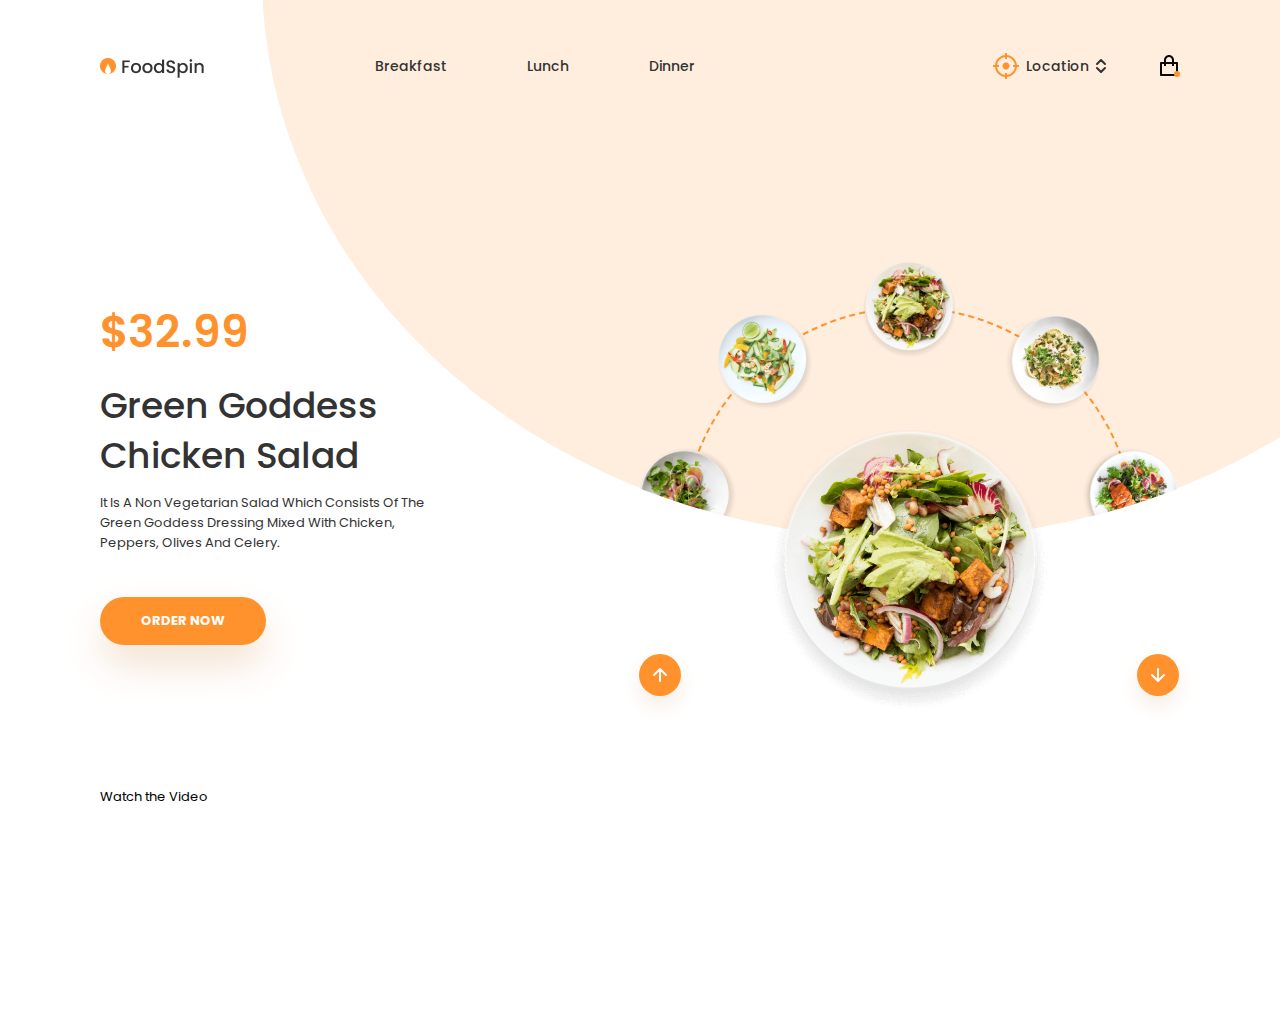
<file: index.html>
<!DOCTYPE html>
<html lang="en">
<head>
  <meta charset="UTF-8">
  <meta name="viewport" content="width=device-width, initial-scale=1.0">
  <link rel="stylesheet" href="css/normalize.css">
  <link rel="stylesheet" href="css/index.css">
  <link href="https://fonts.googleapis.com/css2?family=Poppins:wght@400;500;600;700&display=swap" rel="stylesheet">
  <link rel="stylesheet" href="css/statement.css">
  <title>FoodSpin</title>
</head>
<body>
  <header class="food-spin" aria-label="menu display">
    <div class="food-spin__top">
      <div class="food-spin__section">
        <a href="index.html" aria-label="back to page">
          <img class="food-spin__logo" src="image/logofood.png" alt="logofood">
        </a>
        <nav>
          <ul class="food-spin__menu">
            <li class="food-spin__items">
              <a href="#" class="food-spin__item js-food-spin-item" aria-label="see Breakfast">Breakfast</a>
              <ul class="food-spin__submenu js-food-spin-submenu">
                <li>
                  <a href="#" class="food-spin__submenu-li" aria-label="see Eggs">Eggs</a>
                </li>
                <li>
                  <a href="#" class="food-spin__submenu-li" aria-label="see Pancakes">Pancakes</a>
                </li>
                <li>
                  <a href="#" class="food-spin__submenu-li" aria-label="see Omelette">Omelette</a>
                </li>
                <li>
                  <a href="#" class="food-spin__submenu-li" aria-label="see Breakfast Burrito">Breakfast Burrito</a>
                </li>
              </ul>
            </li>
            <li class="food-spin__items">
              <a href="#" class="food-spin__item js-food-spin-item" aria-label="see Lunch">Lunch</a>
              <ul class="food-spin__submenu js-food-spin-submenu">
                <li>
                  <a href="#" class="food-spin__submenu-li" aria-label="see Lemon Fish">Lemon Fish</a>
                </li>
                <li>
                  <a href="#" class="food-spin__submenu-li" aria-label="see Grilled Turkey">Grilled Turkey</a>
                </li>
                <li>
                  <a href="#" class="food-spin__submenu-li" aria-label="see Tuna Burrito">Tuna Burrito</a>
                </li>
                <li>
                  <a href="#" class="food-spin__submenu-li" aria-label="see chicken au gratin">chicken au gratin</a>
                </li>
              </ul>
            </li>
            <li class="food-spin__items">
              <a href="#" class="food-spin__item js-food-spin-item" aria-label="see Dinner">Dinner</a>
              <ul class="food-spin__submenu js-food-spin-submenu">
                <li>
                  <a href="#" class="food-spin__submenu-li" aria-label="see sautéed breast">sautéed breast</a>
                </li>
                <li>
                  <a href="#" class="food-spin__submenu-li" aria-label="see seafood salad">seafood salad</a>
                </li>
                <li>
                  <a href="#" class="food-spin__submenu-li" aria-label="see shrimp with pasta">shrimp with pasta</a>
                </li>
                <li>
                  <a href="#" class="food-spin__submenu-li" aria-label="see mashed potatoes">mashed potatoes</a>
                </li>
              </ul>
            </li>
          </ul>
        </nav>
      </div>
      <div class="food-spin__actions">
        <button class="food-spin__location js-food-spin-location">
          <svg class="food-spin__svg food-spin__svg--margin js-food-spin-svg" aria-hidden="true" width="26" height="26" viewBox="0 0 26 26" fill="none" xmlns="http://www.w3.org/2000/svg">
            <path fill-rule="evenodd" clip-rule="evenodd" d="M13 22C17.9706 22 22 17.9706 22 13C22 8.02944 17.9706 4 13 4C8.02944 4 4 8.02944 4 13C4 17.9706 8.02944 22 13 22ZM13 24C19.0751 24 24 19.0751 24 13C24 6.92487 19.0751 2 13 2C6.92487 2 2 6.92487 2 13C2 19.0751 6.92487 24 13 24Z" />
            <path d="M16.5 13C16.5 14.933 14.933 16.5 13 16.5C11.067 16.5 9.5 14.933 9.5 13C9.5 11.067 11.067 9.5 13 9.5C14.933 9.5 16.5 11.067 16.5 13Z" />
            <path d="M12 0H14V6H12V0Z" />
            <path d="M12 20H14V26H12V20Z" />
            <path d="M25.9976 12L26 14L20 14.0071L19.9976 12.0071L25.9976 12Z" />
            <path d="M6 12L6.00238 14L0.00238128 14.0071L4.29153e-06 12.0071L6 12Z" />
          </svg>
          </svg> Location <svg  aria-hidden="true" width="10" height="14" viewBox="0 0 10 14" fill="none" xmlns="http://www.w3.org/2000/svg">
            <path d="M9 5L5 1L1 5" stroke="#333333" stroke-width="2" stroke-linecap="round" stroke-linejoin="round" />
            <path d="M1 9L5 13L9 9" stroke="#333333" stroke-width="2" stroke-linecap="round" stroke-linejoin="round" />
          </svg>
        </button>
        <a href="" aria-label="enter store">
          <svg class="food-spin__svg js-food-spin-svg" width="20" height="22" viewBox="0 0 20 22" xmlns="http://www.w3.org/2000/svg" aria-hidden="true">
            <g clip-path="url(#clip0_5_28)">
              <path d="M4 7V5C4 3.67392 4.52678 2.40215 5.46447 1.46447C6.40215 0.526784 7.67392 0 9 0C10.3261 0 11.5979 0.526784 12.5355 1.46447C13.4732 2.40215 14 3.67392 14 5V7H17C17.2652 7 17.5196 7.10536 17.7071 7.29289C17.8946 7.48043 18 7.73478 18 8V20C18 20.2652 17.8946 20.5196 17.7071 20.7071C17.5196 20.8946 17.2652 21 17 21H1C0.734784 21 0.48043 20.8946 0.292893 20.7071C0.105357 20.5196 0 20.2652 0 20V8C0 7.73478 0.105357 7.48043 0.292893 7.29289C0.48043 7.10536 0.734784 7 1 7H4ZM4 9H2V19H16V9H14V11H12V9H6V11H4V9ZM6 7H12V5C12 4.20435 11.6839 3.44129 11.1213 2.87868C10.5587 2.31607 9.79565 2 9 2C8.20435 2 7.44129 2.31607 6.87868 2.87868C6.31607 3.44129 6 4.20435 6 5V7Z" fill="#090909" />
              <circle cx="17" cy="19" r="3" />
            </g>
            <defs>
              <clipPath id="clip0_5_28">
                <rect width="20" height="22" fill="white" />
              </clipPath>
            </defs>
          </svg>
        </a>
      </div>
  </header>
  <main>
    <section class="food-spin__info" aria-label="menu of available dishes">
      <div class="food-spin__ellipse js-food-spin-ellipse" aria-hidden="true"></div>
      <div class="food-spin__let" aria-label="information about the dishes">
        <p class="food-spin__price js-food-spin-price" aria-label="price the dishes">$32.99 </p>
        <dl>
          <dt class="food-spin__title js-food-spin-title">Green Goddess Chicken Salad</dt>
          <dd class="food-spin__description js-food-spin-description">It Is A Non Vegetarian Salad Which Consists Of The Green Goddess Dressing Mixed With Chicken, Peppers, Olives And Celery.</dd>
        </dl>
        <button class="food-spin__order-button js-food-spin-order-button" aria-label="place your order now">ORDER NOW</button>
        <a href="#" class="food-spin__video" aria-hidden="true">Watch the Video</a>
      </div>
      <div class="food-spin__rigth">
        <div class="slide-food-spin">
          <div class="carousel-food-spin js-carousel-food-spin" data-speed="800">
            <div class="carousel-food-spin__dishs js-carousel-food-spin-dishs" aria-label="available menus">
              <div class="carousel-food-spin__dish">
                <dishe-element image="food3.png"></dishe-element>
              </div>
              <div class="carousel-food-spin__dish">
                <dishe-element image="food2.png"></dishe-element>
              </div>
              <div class="carousel-food-spin__dish">
                <dishe-element image="food5.png"></dishe-element>
              </div>
              <div class="carousel-food-spin__dish">
                <dishe-element image="food4.png"></dishe-element>
              </div>
              <div class="carousel-food-spin__dish">
                <dishe-element image="food3.png"></dishe-element>
              </div>
              <div class="carousel-food-spin__dish">
                <dishe-element image="food2.png"></dishe-element>
              </div>
              <div class="carousel-food-spin__dish">
                <dishe-element image="food5.png"></dishe-element>
              </div>
              <div class="carousel-food-spin__dish">
                <dishe-element image="food1.png"></dishe-element>
              </div>
              <div class="carousel-food-spin__dish">
                <dishe-element image="food4.png"></dishe-element>
              </div>
            </div>
            <div class="carousel-food-spin__snip">
              <ul class="carousel-food-spin__pagination js-carousel-food-spin-pagination" aria-label="carousel of dishes">
                <li class="carousel-food-spin__item js-carousel-food-spin-items">
                  <dishe-plato image="food3.png" price="32.99" discount="69.99" applied="37.00" subTotal="27.99" taxes="5.00" title="Green Goddess Chicken Salad" description="A Non-Vegetarian salad with Green Goddess dressing, chicken, peppers, olives, and celery." ellipseColor="#FFEEDE" shadowColor= "#F4E2D1" buttonColor="#FF922C" hoverColor="#ff6600"></dishe-plato>
                </li>
                <li class="carousel-food-spin__item js-carousel-food-spin-items">
                  <dishe-plato image="food2.png" price="29.99" discount="49.99" applied="20.00" subTotal="25.99" taxes="4.00" title="Agnolotti Pasta Salad With Ricotta" description="A simple pasta salad with delicious ricotta for an easy weeknight meal!" ellipseColor="#EAFFE2" shadowColor= "#DBF4D1" buttonColor="#54BF29" hoverColor="#3F8F1F"></dishe-plato>
                </li>
                <li class="carousel-food-spin__item js-carousel-food-spin-items">
                  <dishe-plato image="food5.png" price="70.99" discount="99.99" applied="20.00" subTotal="60.99" taxes="10.00" title="Grilled Salmon Salad" description="Salmon Greek Salad with Lemon Basil Dressing - a light and healthy recipe that tastes amazing!" ellipseColor="#efd5f0" shadowColor= "#ebb9ee" buttonColor="#c651cf" hoverColor="#6c0673"></dishe-plato>
                </li>
                <li class="carousel-food-spin__item js-carousel-food-spin-items">
                  <dishe-plato image="food4.png" price="40.99" discount="49.99" applied="9.00" subTotal="34.99" taxes="6.00" title="Asian Cucumber Salad" description="Made with crunchy cucumber, onion, rice wine vinegar, and secret ingredients!" ellipseColor="#def5f9" shadowColor= "#b7ebf6" buttonColor="#18c6e9" hoverColor="#005363"></dishe-plato>
                </li>
                <li class="carousel-food-spin__item js-carousel-food-spin-items">
                  <dishe-plato image="food3.png" price="100.99" discount="109.99" applied="9.00" subTotal="84.99" taxes="16.00" title="Autumn Cobb Salad" description="Roasted squash, crunchy apples, and dried cherries dressed in spiced apple cider vinaigrette." ellipseColor="#f5d9d9" shadowColor= "#fca1a1" buttonColor="#e40000" hoverColor="#880000"></dishe-plato>
                </li>
                <li class="carousel-food-spin__item js-carousel-food-spin-items">
                  <dishe-plato image="food2.png" price="24.99" discount="39.99" applied="15.00" subTotal="21.99" taxes="3.00" title="Creamy Lemon Basil & Zucchini Pasta" description="Delicious creamy pasta with lemon basil and zucchini." ellipseColor="#f5f5d9" shadowColor= "#ddddb0" buttonColor="#c8c803" hoverColor="#676702"></dishe-plato>
                </li>
                <li class="carousel-food-spin__item js-carousel-food-spin-items">
                  <dishe-plato image="food5.png" price="90.99" discount="99.99" applied="9.00" subTotal="77.99" taxes="13.00" title="Salmon Salad" description="Incredibly nutritious salmon salad atop a bed of fresh greens." ellipseColor="#dcdaeb" shadowColor= "#9c99ca" buttonColor="#7771c4" hoverColor="#352f95"></dishe-plato>
                </li>
                <li class="carousel-food-spin__item js-carousel-food-spin-items">
                  <dishe-plato image="food1.png" price="66.99" discount="80.99" applied="14.00" subTotal="57.99" taxes="9.00" title="A Healthful Winter Salad" description="A mix of winter vegetables and fruits, beets, citrus, and roasted nuts!" ellipseColor="#e8f4ee" shadowColor= "#c4e6d7" buttonColor="#4fd299" hoverColor="#019a57"></dishe-plato>
                </li>
                <li class="carousel-food-spin__item js-carousel-food-spin-items">
                  <dishe-plato image="food4.png" price="50.99" discount="70.99" applied="20.00" subTotal="42.99" taxes="8.00" title="Shrimp, Cucumber and Avocado Salad" description="Healthy, vegetarian, protein-rich, easy to make, and affordable." ellipseColor="#9ca3ff" shadowColor= "#b6b2f3" buttonColor="#4a4dff" hoverColor="#04067b"></dishe-plato>
                </li>
              </ul>
            </div>
            <div class="carousel-food-spin__prev-next">
              <button class="carousel-food-spin__prev js-prev" aria-label="see plates on the right">
                <svg width="14" height="14" viewBox="0 0 14 14" fill="none" xmlns="http://www.w3.org/2000/svg" aria-hidden="true">
                  <path d="M7.00574 1.00001L0.999699 6.99396M7.00574 1.00001L12.9997 7.00605M7.00574 1.00001L6.99365 13" stroke="white" stroke-width="2" stroke-linecap="round" stroke-linejoin="round" />
                </svg>
              </button>
              <button class="carousel-food-spin__next js-next" aria-label="see plates on the left">
                <svg width="14" height="14" viewBox="0 0 14 14" fill="none" xmlns="http://www.w3.org/2000/svg" aria-hidden="true">
                  <path d="M7 13L13 7M7 13L1 7M7 13V1" stroke="white" stroke-width="2" stroke-linecap="round" stroke-linejoin="round"/>
                </svg>
              </button>
            </div>
          </div>
        </div>
      </div>
    </section>
    <section class="ventana-modal js-ventana-modal">
      <div class="ventana-modal__content js-ventana-modal-content">
          <img class="ventana-modal__img js-ventana-modal-img" src="image/food3.png" alt="">
          <div class="ventana-modal__bord"></div>
          <div class="ventana-modal__info">
          <dl>
            <dt class="ventana-modal__title js-ventana-modal-title">Green Goddess Chicken Salad</dt>
            <dd class="ventana-modal__Discount">
              <svg class="ventana-modal__svg" aria-hidden="true" width="20" height="20" viewBox="0 0 19 19" fill="none" xmlns="http://www.w3.org/2000/svg">
                <path d="M7.98046 0.852213C8.33504 -0.284071 9.94323 -0.284071 10.2978 0.852213V0.852213C10.5632 1.70275 11.624 1.98699 12.2792 1.38311V1.38311C13.1544 0.576351 14.5471 1.38045 14.286 2.54179V2.54179C14.0906 3.41108 14.8672 4.18764 15.7365 3.99223V3.99223C16.8978 3.73116 17.7019 5.1239 16.8952 5.99912V5.99912C16.2913 6.65424 16.5755 7.71504 17.4261 7.98046V7.98046C18.5623 8.33504 18.5623 9.94323 17.4261 10.2978V10.2978C16.5755 10.5632 16.2913 11.624 16.8952 12.2792V12.2792C17.7019 13.1544 16.8978 14.5471 15.7365 14.286V14.286C14.8672 14.0906 14.0906 14.8672 14.286 15.7365V15.7365C14.5471 16.8978 13.1544 17.7019 12.2792 16.8952V16.8952C11.624 16.2913 10.5632 16.5755 10.2978 17.4261V17.4261C9.94323 18.5623 8.33504 18.5623 7.98046 17.4261V17.4261C7.71504 16.5755 6.65424 16.2913 5.99912 16.8952V16.8952C5.1239 17.7019 3.73116 16.8978 3.99223 15.7365V15.7365C4.18764 14.8672 3.41108 14.0906 2.54179 14.286V14.286C1.38045 14.5471 0.576351 13.1544 1.38311 12.2792V12.2792C1.98699 11.624 1.70275 10.5632 0.852213 10.2978V10.2978C-0.284071 9.94323 -0.284071 8.33504 0.852213 7.98046V7.98046C1.70275 7.71504 1.98699 6.65424 1.38311 5.99912V5.99912C0.576351 5.1239 1.38045 3.73116 2.54179 3.99223V3.99223C3.41108 4.18764 4.18764 3.41108 3.99223 2.54179V2.54179C3.73116 1.38045 5.1239 0.576351 5.99912 1.38311V1.38311C6.65424 1.98699 7.71504 1.70275 7.98046 0.852213V0.852213Z"/>
                <path d="M5 6.788C5 6.244 5.164 5.812 5.492 5.492C5.82 5.164 6.24 5 6.752 5C7.264 5 7.684 5.164 8.012 5.492C8.34 5.812 8.504 6.244 8.504 6.788C8.504 7.34 8.34 7.78 8.012 8.108C7.684 8.428 7.264 8.588 6.752 8.588C6.24 8.588 5.82 8.428 5.492 8.108C5.164 7.78 5 7.34 5 6.788ZM12.008 5.132L7.148 13.508H6.068L10.928 5.132H12.008ZM6.752 5.672C6.48 5.672 6.264 5.768 6.104 5.96C5.952 6.144 5.876 6.42 5.876 6.788C5.876 7.156 5.952 7.436 6.104 7.628C6.264 7.82 6.48 7.916 6.752 7.916C7.024 7.916 7.24 7.82 7.4 7.628C7.56 7.428 7.64 7.148 7.64 6.788C7.64 6.42 7.56 6.144 7.4 5.96C7.24 5.768 7.024 5.672 6.752 5.672ZM9.596 11.852C9.596 11.3 9.76 10.864 10.088 10.544C10.416 10.216 10.836 10.052 11.348 10.052C11.86 10.052 12.276 10.216 12.596 10.544C12.924 10.864 13.088 11.3 13.088 11.852C13.088 12.396 12.924 12.832 12.596 13.16C12.276 13.488 11.86 13.652 11.348 13.652C10.836 13.652 10.416 13.492 10.088 13.172C9.76 12.844 9.596 12.404 9.596 11.852ZM11.336 10.736C11.064 10.736 10.848 10.832 10.688 11.024C10.528 11.208 10.448 11.484 10.448 11.852C10.448 12.212 10.528 12.488 10.688 12.68C10.848 12.864 11.064 12.956 11.336 12.956C11.608 12.956 11.824 12.864 11.984 12.68C12.144 12.488 12.224 12.212 12.224 11.852C12.224 11.484 12.144 11.208 11.984 11.024C11.824 10.832 11.608 10.736 11.336 10.736Z" fill="white"/>
                </svg>
                 Discount does not apply on additional cost ingredients.
            </dd>
            <dd class="ventana-modal__paragraph js-ventana-modal-paragraph">It Is A Non Vegetarian Salad Which Consists Of The Green Goddess Dressing Mixed With Chicken, Peppers, Olives And Celery.</dd>
          </dl>
          <p class="ventana-modal__price" aria-label="price the dish $59.99"><span class="js-ventana-modal-price">$32.99</span> <s class="ventana-modal__number js-ventana-modal-number" aria-label="previous price $69.99">$69.99</s>
          </p>
          <div class="ventana-modal__add">
            <div class="ventana-modal__quantity-selector" aria-label="Selector de cantidad de productos">
              <button class="ventana-modal__decrease js-ventana-modal-decrease" aria-label="Disminuir cantidad">—</button>
              <input type="text" class="ventana-modal__quantity js-ventana-modal-quantity" aria-label="Cantidad seleccionada" placeholder="---">
              <button class="ventana-modal__increase js-ventana-modal-increase" aria-label="Aumentar cantidad">+</button>
            </div>
            <div class="ventana-modal__requires">
              <label class="ventana-modal__penalties">Beverage-Additional </label>
              <div class="ventana-modal__input">
                <svg class="ventana-modal__svgs" width="15" height="15" viewBox="0 0 15 17" fill="none" xmlns="http://www.w3.org/2000/svg">
                  <path d="M6.74596 9.63662C7.14718 10.1211 7.85282 10.1211 8.25404 9.63662L14.7435 1.80015C15.3213 1.10243 14.8595 1.19679e-07 13.9895 1.19679e-07H1.01052C0.140471 1.19679e-07 -0.321314 1.10243 0.256474 1.80015L6.74596 9.63662Z" />
                  <line x1="7.5" y1="16" x2="7.5" y2="9"/>
                  <ellipse cx="7.5" cy="16" rx="4.5" ry="1" />
                  <path d="M12.5 2H8.5H4L7.5 6.5" stroke="white"/>
                  </svg>
                  
                </svg>
                <select class="ventana-modal__bevegare js-ventana-modal-bevegare" aria-label="Selecciona tu respuesta">
                  <option value="">Select A Beverage</option>
                  <option value=""> without drink</option>
                  <option value="">cocacola</option>
                  <option value="">lemonade</option>
                  <option value="">Maltiada</option>
                </select>
              </div>
            </div>
          </div>
          <div class="ventana-modal__add-target">
            <button type="submit" class="ventana-page__add-purchases js-ventana-page-add-purchases" aria-label="agregar aire acondicionado al carrito">
              <span class="ventana-modal__add-cart">ADD DISH</span>
            </button>
            <button type="submit" class="ventana-page__add-purchases js-ventana-page-add-purchases" aria-label="agregar aire acondicionado al carrito">
              <span class="ventana-modal__add-cart">BUY NOW</span>
            </button>
          </div>
          <ul class="ventana-modal__payment-methods" aria-label="medios de pagos">
            <li>
              <img src="image/payment-1.jpg" alt="por visa">
            </li>
            <li>
              <img src="image/payment-2.jpg" alt="por Punto pago">
            </li>
            <li>
              <img src="image/payment-3.jpg" alt="por yappy">
            </li>
            <img src="image/payment-4.jpg" alt="por nequi">
            <li>
              <img src="image/payment-5.jpg" alt="por mastercard">
            </li>
            <li>
              <img src="image/payment-6.jpg" alt="por sistemaclave">
            </li>
            <li>
              <img src="image/payment-7.jpg" alt="por ACH">
            </li>
          </ul>
        </div>
        <button class="ventana-modal__button js-ventana-modal-button">
          <svg aria-label="enter store" width="18" height="18" viewBox="0 0 28 29" fill="none" xmlns="http://www.w3.org/2000/svg">
            <path d="M0 29L12.631 13.34L1.93862 0H4.59672L14.01 11.6879L23.4033 0H26.0614L15.369 13.34L28 29H25.262L14.01 15.0273L2.73804 29H0Z" fill="white" />
          </svg>
        </button>
      </div>
    </section>
    <section class="food-spin__location-background js-food-spin-location-background">
      <div class="food-spin__location-division">
        <div class="food-spin__location-top">
          <h2 class="food-spin__location-title food-spin__location-title--active js-food-spin-location-title">Address</h2>
          <div class="food-spin__location-bord food-spin__location-bord--active js-food-spin-location-bord"></div>
        </div>
        <div class="food-spin__location-top">
          <h2 class="food-spin__location-title js-food-spin-location-title">Pick Up </h2>
          <div class="food-spin__location-bord js-food-spin-location-bord"></div>
        </div>
      </div>
      <div class="food-spin__location-group">
        <input class="food-spin__location-input" type="text" placeholder="search location" required aria-label="enter your location">
      </div>
      <div class="food-spin__location-hover">
        <div class="food-spin__location-bords"></div>
        <div class="food-spin__location-use">
          <svg class="food-spin__svg food-spin__svg--margin js-food-spin-svg" aria-hidden="true" width="26" height="26" viewBox="0 0 26 26" fill="none" xmlns="http://www.w3.org/2000/svg">
            <path fill-rule="evenodd" clip-rule="evenodd" d="M13 22C17.9706 22 22 17.9706 22 13C22 8.02944 17.9706 4 13 4C8.02944 4 4 8.02944 4 13C4 17.9706 8.02944 22 13 22ZM13 24C19.0751 24 24 19.0751 24 13C24 6.92487 19.0751 2 13 2C6.92487 2 2 6.92487 2 13C2 19.0751 6.92487 24 13 24Z" />
            <path d="M16.5 13C16.5 14.933 14.933 16.5 13 16.5C11.067 16.5 9.5 14.933 9.5 13C9.5 11.067 11.067 9.5 13 9.5C14.933 9.5 16.5 11.067 16.5 13Z" />
            <path d="M12 0H14V6H12V0Z" />
            <path d="M12 20H14V26H12V20Z" />
            <path d="M25.9976 12L26 14L20 14.0071L19.9976 12.0071L25.9976 12Z" />
            <path d="M6 12L6.00238 14L0.00238128 14.0071L4.29153e-06 12.0071L6 12Z" />
          </svg> USE YOUR CURRENT LOCATION
        </div>
        <div class="food-spin__location-bords"></div>
      </div>
      <div class="food-spin__location-map">
        <svg class="food-spin__svg-map js-food-spin-svg-map" aria-hidden="true" width="156" height="160" viewBox="0 0 156 160" fill="none" xmlns="http://www.w3.org/2000/svg">
          <path d="M89.5 33C89.5 37.6944 85.6944 41.5 81 41.5C76.3056 41.5 72.5 37.6944 72.5 33C72.5 28.3056 76.3056 24.5 81 24.5C85.6944 24.5 89.5 28.3056 89.5 33Z" stroke-width="5" />
          <path d="M81.1949 84C104.41 56.8813 107.327 35.8127 108 28.4002C108 11.0462 92.7287 4.90258 85.0931 4H81.1949C59.7508 4.42384 54.1299 20.4434 54 28.4002C54 42.7189 69.0828 71.5254 81.1949 84Z" stroke-width="7" />
          <path d="M107.5 35.5477H116.5L122 44.5477H127.5L141 40.5477C155 36.5477 151.5 57.0477 151.5 59.0477C151.5 60.6477 147.5 64.381 145.5 66.0477C127.5 66.8477 140 88.381 148.5 99.0477L131.5 128.548V136.048L135.5 142.548L120 155.048L90.5 138.048C82.1 131.648 74 144.714 71 152.048L64.5 149.048C58.6667 148.214 46 146.448 42 146.048C38 145.648 37 143.548 37 142.548L31.5 136.048L28.5 128.548V120.548L22.5 115.548L18 112.048C22.4 90.8477 10.5 86.2143 4 86.5477V84.0477L7.5 77.0477L12.5 69.5477L18 61.0477L22.5 55.0477H31.5C34.3333 56.381 39.4 56.5477 37 46.5477C34.6667 41.7143 34.6 32.2477 53 33.0477" stroke-width="7" />
          <circle class="food-spin__circle-color" cx="59.5" cy="94.5" r="7.5" />
        </svg>
        <p class="food-spin__location-text">Please search for your location</p>
      </div>
      <button class="food-spin__location-store js-food-spin-location-store">
        <span class="food-spin__location-shop">Locate a store</span>
        <svg class="food-spin__location-indicator" width="25" height="27" viewBox="0 0 25 27" fill="none" xmlns="http://www.w3.org/2000/svg" aria-hidden="true">
          <path d="M4.89343 13.4746H20.8934" stroke-width="2" stroke-linecap="round" stroke-linejoin="round" />
          <path d="M14.8934 6.96555L20.8934 13.4746L14.8934 19.9836" stroke-width="2" stroke-linecap="round" stroke-linejoin="round" />
        </svg>
      </button>
    </section>
    <section class="cart-summary js-cart-summary">
      <div class="cart-summary__top">
        <h2 class="cart-summary__title">My Shopping Cart</h2>
        <button class="cart-summary__close js-cart-summary-close">
          <svg class="cart-summary__svg" aria-label="Close cart" width="18" height="18" viewBox="0 0 28 29" fill="none" xmlns="http://www.w3.org/2000/svg">
            <path d="M0 29L12.631 13.34L1.93862 0H4.59672L14.01 11.6879L23.4033 0H26.0614L15.369 13.34L28 29H25.262L14.01 15.0273L2.73804 29H0Z" />
          </svg>
        </button>
      </div>
      <div class="cart-summary__content">
        <div class="cart-summary__item">
          <div class="cart-summary__description">
            <p class="cart-summary__name js-cart-summary-name">Green Goddess Chicken Salad</p>
            <span class="cart-summary__prics js-cart-summary-prics">$32.99</span>
          </div>
          <div class="cart-summary__discount">
            <span class="cart-summary__discount-description">Discount Applied From:</span>
            <span class="cart-summary__discount-price js-cart-summary-discount-price">-$37.00</span>
          </div>
          <a class="cart-summary__remove-dish" href="#" class="remove-link">Remove</a>
        </div>
        <button class="card-summary__add">Add More Dishes</button>
        <div class="card-summary__bord"></div>
        <div class="card-summary__order">
          <p class="cart-summary__text">Order Summary</p>
          <div class="cart-summary__row">
            <span class="card-summary__subtotal">SubTotal</span>
            <span class="card-summary__price js-card-summary-price">$ 23.99</span>
          </div>
          <div class="cart-summary__row">
            <span class="card-summary__taxes">Taxes</span>
            <span class="card-summary__price js-card-summary-taxes">$ 9.00</span>
          </div>
          <div class="cart-summary__row">
            <span class="card-summary__request">Order Total</span>
            <span class="card-summary__price card-summary__price--total js-card-summary-total"></span>
          </div>
        </div>
        <div class="card-summary__bord"></div>
        <button class="cart-summary__go-pay">
          <span>GO TO PAY</span>
          <span class="cart-summary__total js-card-summary-total"></span>
        </button>
        <ul class="cart-summary__payment-methods" aria-label="medios de pagos">
          <li>
            <img src="image/payment-1.jpg" alt="por visa">
          </li>
          <li>
            <img src="image/payment-2.jpg" alt="por Punto pago">
          </li>
          <li>
            <img src="image/payment-3.jpg" alt="por yappy">
          </li>
          <li>
            <img src="image/payment-4.jpg" alt="por nequi">
          </li>
          <li>
            <img src="image/payment-5.jpg" alt="por mastercard">
          </li>
          <li>
            <img src="image/payment-6.jpg" alt="por sistemaclave">
          </li>
          <li>
            <img src="image/payment-7.jpg" alt="por ACH">
          </li>
        </ul>
      </div>
    </section>
  </main>
  <script src="index.js"></script>
  <script src="carousel.js"></script>
</body>
</html>
</file>
<file: css/index.css>
body {
  font-family: sans-serif;
  font-family: "Poppins", sans-serif;
  margin: 0px;
  overflow-x: hidden;
}

.food-spin {
  max-width: 1080px;
  margin: 0 auto;
}

.food-spin__top {
  display: flex;
  justify-content: space-between;
  align-items: center;
  margin-top: 40px;
  position: relative;
  z-index: 2;
  margin-bottom: 100px;
}

.food-spin__section {
  display: flex;
  align-items: center;
}

.food-spin__logo {
  margin-top: 5px;
}

.food-spin__menu {
  display: flex;
  list-style-type: none;
  gap: 60px;
  margin-left: 170px;
  padding-left: 0px;
}

.food-spin__item {
  margin-right: 20px;
  font-size: var(--font-size-smalls);
  font-weight: var(--font-weight-small);
  line-height: 21px;
  color: var(--color-black-small);
  text-decoration: none;
  position: relative;
}

.food-spin__item:hover {
  --hover-color: #ff6600;
  color: var(--hover-color);
}

.food-spin__submenu {
  display: none;
  position: absolute;
  list-style: none;
  padding: 0;
  margin: 0;
  flex-direction: column;
  border-radius: 5px;
  --hover-color: #ff6600;
  box-shadow: 0px 2px 8px 0px var(--hover-color);
  width: 200px; 
  z-index: 10; 
}

.food-spin__submenu-li {
  font-size: var(--sixteen-pixeles);
  display: block;
  padding: 10px 15px;
  text-decoration: none;
  color: #333;
  font-family: Arial, sans-serif;
  transition: background-color 0.3s ease;
}

.food-spin__items:hover .food-spin__submenu {
  display: flex;
}

.food-spin__submenu-li:hover {
  background-color: var(--hover-color);
  color: var(--color-white);
}

.food-spin__submenu-li:focus {
  color: var(--hover-color);
  outline: 2px solid var(--hover-color);
  outline-offset: 2px;
}

.food-spin__svg{
  --bg-orange: var(--color-orange);
  fill: var(--bg-orange); 
  margin-top: 3px;
}

.food-spin__svg--margin{
  margin-top: 0px;
}

.food-spin__info {
  display: flex;
  max-width: 1080px;
  margin: 0 auto;
  margin-top: 126px;
  gap: 82px;
}

.food-spin__ellipse {
  --bg-color: var(--color-skin);
  background-color: var(--bg-color);
  position: absolute;
  width: 1294px;
  height: 1127px;
  margin-left: 162px;
  top: -588px;
  border-radius: 50%; 
  z-index: var(--zero);
  transition: background-color 0.3s ease;
}

.food-spin__let {
  border-radius: 10px;
  z-index: 3;
  text-align: left;
  margin-top: 80px;
  flex-basis: 400px;
}

.food-spin__price {
  font-size: 44px;
  font-weight: var(--font-weight-bold);
  line-height: 66px;
  color: var(--color-orange);
  margin: var(--zero);
  transition: background-color 0.2s ease;
}

.food-spin__title {
  font-size: 36px;
  font-weight: var(--font-weight-small);
  line-height: 50px;
  text-align: left;
  color: var(--color-black-small);
}

.food-spin__description {
  font-size: var(--font-size-smalln);
  font-weight: var(--font-weight);
  line-height: var(--twenty-pixel);
  color: var(--color-black-small);
  margin-top: 12px;
  margin-left: 0px;
  padding-right: 10px;
}

.food-spin__order-button {
  --bg-orange: var(--color-orange);
  background-color: var(--bg-orange);
  --hover-color: #ff6600;
  --shadow-bg: var(--shadow-color);
  box-shadow: 0px 20px 40px 0px var(--shadow-bg);
  font-size: var(--font-size-smalln);
  font-weight: var(--font-weight-boldX);
  line-height: var(--twenty-pixel);
  border-radius: 69px;
  margin-top: 28px;
  padding: 14px 41px;
  text-align: left;
  color: var(--color-white);
  border: none;
  cursor: pointer;
  transition: background-color 0.3s ease;
}

.food-spin__order-button:hover {
  background-color: var(--hover-color);
}

.food-spin__video {
  font-size: var(--font-size-smalln);
  font-weight: var(--font-weight);
  line-height: var(--twenty-pixel);
  margin-top: 142px;
  text-decoration: none;
  display: flex;
  flex-direction: column;
  color: #000000;
}

.food-spin__rigth {
  margin-top: 65px;
  flex-basis: 750px;
}

.slide-food-spin {
  position: relative;
  max-width: 500px;
  margin-left: 20%;
}

.carousel-food-spin {
  position: relative;
  padding-top: 100%;
}

.carousel-food-spin__dishs {
  position: absolute;
  top: 0;
  left: 0;
  width: 100%;
  height: 100%;
  padding-left: 0px;
  margin: 0px;
  list-style-type: none;
}

.carousel-food-spin__dish {
  position: absolute;
  top: 0;
  left: 0;
  width: 100%;
  height: 100%;
  border-radius: 50%;
  opacity: 0;
}


.carousel-food-spin__dish.active {
  z-index: 1;
  opacity: 1;
}

.carousel-food-spin__snip {
  clip-path: circle(149% at 0% -148%);
  z-index: 3;
  position: absolute;
  top: 50%;
  left: 50%;
  width: 100%;
  height: 100%;
}

.carousel-food-spin__pagination {
  width: 90%;
  height: 90%;
  border-radius: 50%;
  --bg-orange: var(--color-orange);
  border: 2px dashed var(--bg-orange);
  transition-property: transform;
  transition-timing-function: ease-out;
  pointer-events: none;
  user-select: none;
  list-style-type: none;
  padding-left: 0px;
  margin: 0px;
}

.carousel-food-spin__item {
  position: absolute;
  top: 0;
  left: 0;
  width: 100%;
  height: 100%;
  border-radius: 50%;
}

.carousel-food-spin__dot {
  display: flex;
  align-items: center;
  justify-content: center;
  position: absolute;
  top: 0;
  left: 50%;
  transform: translate(-50%, -50%);
  border-radius: 50%;
  pointer-events: auto;
  transition: 0.2s;
}

.carousel-food-spin__prev-next {
  display: flex;
  justify-content: space-between;
  margin-top: -130px;
}

.carousel-food-spin__next,
.carousel-food-spin__prev {
  display: flex;
  align-items: center;
  z-index: 1;
  letter-spacing: 0.3em;
  transition: 0.3s;
  cursor: pointer;
  padding: 14px;
  border-radius: 50%;
  --bg-color: var(--color-orange);
  background-color: var(--bg-color);
  --shadow-bg: #F5ECE3;
  box-shadow: 0 10px 20px 0 var(--shadow-bg);
  transition: background-color 0.3s ease;
  border: none;
}

.carousel-food-spin__next:hover,
.carousel-food-spin__prev:hover {
  --hover-color: #ff6600;
  background-color: var(--hover-color);
}

.carousel-food-spin__next {
  margin-right: -4%;
}
.carousel-food-spin__prev {
  margin-left: -4%;
}

.carousel-food-spin__main {
  position: absolute;
  top: 57%;
  margin-left: 250px;
  transform: translate(-50%, -50%);
  display: flex;
  z-index: 10;
}

.carousel-food-spin__img {
  width: 290px;
  margin: 0px;
}

.carousel-food-spin__item-img {
  max-width: 100px;
}

.ventana-modal {
  display: none; 
  position: fixed;
  z-index: 1000;
  left: 0;
  top: 0;
  width: 100%;
  height: 100%;
  overflow: auto;
  background-color: rgba(0, 0, 0, 0.5);
  --modal-color: var(--color-orange);
}

.ventana-modal__content {
  display: flex;
  justify-content: center;
  align-items: center;
  margin: 0 auto;
  background-color: var(--color-white);
  --modal-box: rgba(255, 146, 44, 0.5);
  box-shadow: 0px 0px 25px var(--modal-box);
  border-radius: 50px;
  margin-top: 150px;
  max-width: 975px;
  gap: var(--twenty-eight);
}

.ventana-modal__img {
  width: 431px;
  margin-right: -20px;
  filter: drop-shadow(0px 4px 30px rgba(0, 0, 0, 0.5));
}

.ventana-modal__bord {
  height: 610px;
  border: 1px solid var(--modal-color);
}

.ventana-modal__button {
  margin-bottom: auto;
  background-color: var(--modal-color);
  --modal-boxx: rgba(255, 146, 44, 0.7);
  box-shadow: 0px 0px 10px var(--modal-boxx);
  border: none;
  color: var(--color-white);
  padding: 8px;
  border-radius: 50%;
  margin-top: -8px;
  margin-right: -8px;
  cursor: pointer;
  z-index: 2000;
}

.ventana-modal__info {
  position: relative;
  padding-top: 49px;
  margin-bottom: 49px;
}

.ventana-modal__title {
  font-weight: var(--font-weight-boldX);
  font-size: 54px;
  line-height: 70px;
  letter-spacing: 0.02em;
  color: var(--modal-color);
}

.ventana-modal__Discount {
  padding-top: 30px;
  font-weight: var(--font-weight);
  font-size: var(--font-size-smalls);
  line-height: 21px;
  color: #404040;
  margin-left: 0px;
}

.ventana-modal__svg {
  margin-bottom: -5px;
  margin-right: 5px;
  fill: var(--modal-color); 
}

.ventana-modal__paragraph {
  padding-top: 30px;
  padding-right: 44px;
  margin-left: 0px;
  font-weight: var(--font-weight);
  font-size: var(--eighteen-pixel);
  line-height: var(--twenty-seven);
  color: var(--color-black-medium);
}

.ventana-modal__price {
  display: flex;
  font-weight: var(--font-weight-boldX);
  font-size: 48px;
  line-height: 60px;
  letter-spacing: -0.01em;
  color: var(--modal-color);
  align-items: center;
  gap: 12px;
  margin: 0px;
  padding-top: 24px;
}

.ventana-modal__number {
  font-weight: var(--font-weight-bold);
  font-size: 34px;
  line-height: 44px;
  letter-spacing: -0.01em;
  color: var(--color-soft-gray);
  margin-top: 4px;
  font-style: italic;
}

.ventana-modal__add {
  display: flex;
  margin-top: 30px;
}

.ventana-modal__quantity-selector {
  display: flex;
  align-items: center;
  border: 1px solid var(--color-solid);
  width: 180px;
  border-radius: 8px;
  justify-content: center;
  gap: 5px;
  position: absolute;
  background-color: var(--color-white);
  height: 40px;
}

.ventana-modal__decrease {
  border: none;
  background: none;
  cursor: pointer;
  font-size: 20px;
  color: var(--color-solid);
  margin-bottom: 5px;
  margin-left: 15px;
}

.ventana-modal__quantity {
  font-size: 22px;
  font-weight: var(--font-weight);
  line-height: 24px;
  text-align: center;
  width: 64px;
  padding: 7px 10px 10px;
  display: flex;
  align-items: center;
  justify-content: center;
  border-left: 1.5px solid var(--color-solid);
  border-right: 1.5px solid var(--color-solid);
  color: var(--color-solid);
  background-color: var(--color-whiteX);
  border-bottom: none;
  border-top: none;
}

.ventana-modal__increase {
  border: none;
  background: none;
  cursor: pointer;
  color: var(--color-solid);
  font-size: 40px;
  margin-right: 15px;
}

.ventana-modal__requires {
  margin-left: 210px;
  font-weight: var(--font-weight-boldX);
  font-size: var(--sixteen-pixeles);
  line-height: var(--twenty-seven);
  color: var(--color-black-medium);
  margin-top: -16px;
}

.ventana-modal__input {
  background-color: var(--color-whiteX);
  border-radius: 8px;
  box-sizing: border-box;
  border: 1px solid var(--color-soft-gray);
  align-items: center;
  display: flex;
}

.ventana-modal__svgs {
  background-color: var(--color-white);
  border-right: 1px solid var(--color-soft-gray);
  border-radius: 8px 0px 0px 8px;
  padding: 4px;
  fill: var(--modal-color); 
  stroke: var(--modal-color);
}

.ventana-modal__bevegare {
  font-weight: var(--font-weight);
  font-size: var(--font-size-smalls);
  line-height: 21px;
  color: var(--modal-color);
  background: var(--color-whiteX);
  border: none;
  outline: none;
  flex: 1;
  padding: 4px 10px;
}

.ventana-modal__add-target {
  display: flex;
  gap: 35px;
  margin-top: 30px;
}

.ventana-page__add-purchases {
  display: flex;
  flex-direction: row;
  justify-content: center;
  align-items: center;
  padding: 13px 49px;
  --shadow-modal: var(--shadow-color);
  background-color: var(--modal-color);
  box-shadow: 0px 0px 2px var(--shadow-color);
  border-radius: 8px;
  border: none;
  cursor: pointer;
}

.ventana-page__add-purchases:hover {
  --hover-modal: #ff6600;
  box-shadow: 0px 2px 8px 0px var(--hover-color);
  background-color: var(--hover-modal);
}

.ventana-modal__add-cart {
  font-weight: var(--font-weight-boldX);
  font-size: var(--sixteen-pixeles);
  line-height: 20px;
  letter-spacing: 0.10em;
  color: var(--color-white);
}

.ventana-modal__payment-methods {
  display: flex;
  height: 12px;
  gap: 5px;
  margin-top: 13px;
  list-style-type: none;
  padding-left: 0px;
  margin-right: 10px;
  justify-content: end;
}

.food-spin__actions{
  position: relative;
  display: flex;
  align-items: center;
  gap: 48px;
}

.food-spin__location{
  display: flex;
  align-items: center;
  gap: 7px;
  cursor: pointer;
  border: none;
  color: var(--color-black-small);
  font-weight: 500;
  font-size: var(--font-size-smalls);
  line-height: 21px;
  background: none;
}

.food-spin__location-background{
  display: none;
  position: absolute;
  top: 4%;
  left: 45%;
  background-color: var(--color-white);
  --modal-box: rgba(255, 146, 44, 0.5);
  box-shadow: 0px 0px 25px var(--modal-box);
  border-radius: 50px;
  text-align: center;
  margin-top: 50px;
  z-index: 1000;
  --title-color: #FF922C;
  --featured-color: #FF6600;
}

.food-spin__location-division{
  display: flex;
}

.food-spin__location-top{
  margin-top: 10px;
  cursor: pointer;
}

.food-spin__location-title{
  font-weight: var(--font-weight-bold);
  font-size: var(--twenty-eight);
  line-height: 24px;
  letter-spacing: 0.02em;
  color: var(--title-color);
  text-align: center;
  margin-top: 30px;
  margin-bottom: 23px;
}

.food-spin__location-title--active{
  color: var(--featured-color);
}

.food-spin__location-bord{
  width: 289px;
  border: 1px solid var(--title-color);
}

.food-spin__location-bord--active{
  border: 5px solid var(--featured-color);
  margin-top: -2.5px;
}

.food-spin__location-bords{
  width: 586px;
  border: 2px solid var(--color-whiteX);
  margin-top: 21px;
  margin-bottom: 21px;
}

.food-spin__location-hover:hover{
  background-color: var(--color-whiteX);
  cursor: pointer;
}

.food-spin__location-input{
  display: flex;
  font-weight: var(--font-weight);
  font-size: var(--font-size-smalls);
  color: var(--color-solid);
  border: none;
  flex-grow: 1;
  background-color: var(--color-whiteX);
  justify-content: flex-start;
  outline: none;
}

.food-spin__location-input::placeholder {
  color: var( --color-solid);
}

.food-spin__location-group{
  display: flex;
  background-color: var(--color-whiteX);
  padding: 14px;
  border-radius: 8px;
  margin-left: 42px;
  margin-right: 42px;
  margin-top: 21px;
}

.food-spin__location-group:focus-within {
  border-color: #667085;
  box-shadow: 0px 0px 0px 4px rgba(133, 102, 102, 0.1);
}

.food-spin__location-use{
  display: flex;
  justify-content: flex-start;
  align-items: center;
  margin-left: 44px;
  gap: 30px;
}

.food-spin__location-map{
  margin-top: 30px;
  margin-bottom: 88px;
}

.food-spin__svg-map{
  stroke: var(--title-color);
}

.food-spin__circle-color{
  fill: var(--title-color);
}

.food-spin__location-text{
  font-weight: var(--font-weight);
  font-size: var(--eighteen-pixel);
  line-height: var(--twenty-seven);
  color: var(--color-black-medium);
  margin-top: 10px;
}

.food-spin__location-store{
  display: none;
  background-color: var(--color-white);
  box-shadow: 0px -1px 12px rgba(212, 177, 177, 0.25);
  border-radius: 10px;
  padding: 20px 40px;
  margin-top: -72px;
  cursor: pointer;
  margin-left: auto;
  margin-right: auto;
  border-color: var(--title-color);
  margin-bottom: 20px;
}

.food-spin__location-store:hover{
  background-color: var(--color-solid);
}

.food-spin__location-store--open{
  display: flex;
}

.show {
  display: block;
}

.food-spin__location-shop{
  display: flex;
  font-weight: var(--font-weight-boldX);
  font-size: var(--eighteen-pixel);
  line-height: var(--twenty-seven);
  color: var(--title-color);
  margin: 0px;
  justify-content: center;
  gap: 14px;
}

.food-spin__location-indicator{
  stroke: var(--title-color);
}

.cart-summary {
  max-width: 500px;
  background-color: var(--color-white);
  box-shadow: 0 2px 10px rgba(0, 0, 0, 0.1);
  position: fixed;
  top: 0%;
  right: 0;
  z-index: 3;
  height: 100%;
  border: none;
  padding: 0px;
  --text-color: #FF922C;
  --button-color: #FF6600;
  --box-shopping: rgba(255, 102, 0, 0.25);
  box-shadow: 0px 0px 70px 20px var(--box-shopping);
  transform: translateX(200%);
  transition: transform 0.7s ease, opacity 0.7s ease;
  opacity: 0;
}

.cart-summary--active {
  transform: translateX(0);
  opacity: 1;
}

.cart-summary__close {
  color: var(--text-color);
  font-size: 24px;
  background: none;
  border: none;
  cursor: pointer;
}

.cart-summary__top {
  display: flex;
  justify-content: space-between;
  align-items: center;
  padding: 30px;
  border-bottom: 3px solid var(--color-whiteX);
}

.cart-summary__title {
  color: var(--text-color);
  font-size: 28px; 
  font-weight: var(--font-weight-boldX);
  line-height: 24px;
  letter-spacing: 0.02em;
}

.cart-summary__svg{
  fill: var(--text-color);
}

.cart-summary__content {
  padding: 30px;
}

.cart-summary__item{
  margin-bottom: 15px;
}

.cart-summary__description {
  display: flex;
  justify-content: space-between;
  margin-bottom: 10px;
}

.cart-summary__name,
.cart-summary__prics{
  font-weight: var(--font-weight-boldX);
  font-size: 24px;
  line-height: 32px;
  color: var(--text-color);
}

.cart-summary__discount {
  display: flex;
  justify-content: space-between;
  margin-bottom: 15px;
  margin-top: 15px;
}

.cart-summary__discount-description,
.cart-summary__discount-price{
  font-weight: var(--font-weight-boldX);
  font-size: var(--sixteen-pixeles);
  line-height: var(--eighteen-pixel);
  color: var(--color-black-medium);
}

.cart-summary__remove-dish{
  font-weight: var(--font-weight-boldX);
  font-size: var(--font-size-smalls);
  line-height: var(--twenty-pixel);
  color: var(--color-black-medium);
  text-decoration: none;
}

.card-summary__add {
  background: var(--button-color);
  color: var(--color-white);
  text-align: right;
  border: none;
  padding: 10px 20px;
  border-radius: 8px;
  cursor: pointer;
  display: flex;
  align-items: center;
  margin-bottom: 30px;
  font-weight: var(--font-weight-boldX);
  font-size: 12px;
  line-height: 14px;
  margin-left: auto;
}

.card-summary__bord{
  width: 500px;
  border-bottom: 3px var(--color-whiteX);
  margin-left: -29px;
}

.card-summary__add::before {
  content: '+';
  margin-right: 8px;
}

.card-summary__order {
  margin-bottom: 60px;
}

.cart-summary__text {
  color: var(--text-color);
  font-weight: var(--font-weight-boldX);
  font-size: var(--twenty-pixel);
  line-height: 24px;
  letter-spacing: 0.02em;
  margin-top: 20px;
  margin-bottom: 15px;
}

.cart-summary__row {
  display: flex;
  justify-content: space-between;
  margin-bottom: 10px;
  align-items: center;
}

.card-summary__taxes,
.card-summary__subtotal{
  font-weight: var(--font-weight);
  font-size: var(--sixteen-pixeles);
  line-height: 21px;
  color: var(--color-black-medium);
}

.card-summary__price{
  font-weight: var(--font-weight-bold);
  font-size: var(--sixteen-pixeles);
  line-height: 30px;
  letter-spacing: 0.01em;
  color: var(--color-black-medium);
}

.card-summary__price--total{
  font-weight: var(--font-weight-boldX);
  line-height: 44px;
}

.card-summary__request{
  font-weight: var(--font-weight-bold);
  font-size: var(--sixteen-pixeles);
  line-height: 21px;
  color: var(--color-black-medium);
}

.cart-summary__go-pay {
  margin-top: 30px;
  background: var(--button-color);
  color: var(--color-white);
  border: none;
  padding: 20px;
  border-radius: 8px;
  cursor: pointer;
  margin-bottom: 30px;
  display: flex;
  justify-content: center;
  gap: 195px;
  font-weight: var(--font-weight-boldX);
  font-size: var(--sixteen-pixeles);
  line-height: var(--twenty-pixel);
  letter-spacing: 0.16em;
}

.cart-summary__total {
  font-size: var(--twenty-pixel);
}

.cart-summary__payment-methods{
  display: flex;
  height: 18px;
  gap: 12px;
  list-style-type: none;
  padding-left: 0px;
  justify-content: center;
}
</file>
<file: css/statement.css>
:root {
  /* Colors */
  --color-white: #FFFFFF;
  --color-whiteX: #F5F5F5;
  --color-black-small:#333333;
  --color-orange: #FF922C;
  --shadow-color: #F4E2D1;
  --color-skin: #FFEEDE;
  --color-solid: #D8D8D8;
  --color-soft-gray: #A6A6A6;
  --color-black-medium: #7A7373;

  /* sizes */
  --twenty-pixel: 20px;
  --twenty-seven: 27px;
  --twenty-eight: 28px;
  --font-size-smalln: 13px;
  --font-size-smalls: 14px;
  --sixteen-pixeles: 16px;
  --eighteen-pixel: 18px;
  --font-weight: 400;
  --font-weight-small: 500;
  --font-weight-bold: 600;
  --font-weight-boldX: 700;

  --width: 100%;
  --zero: 0px;
}
</file>
